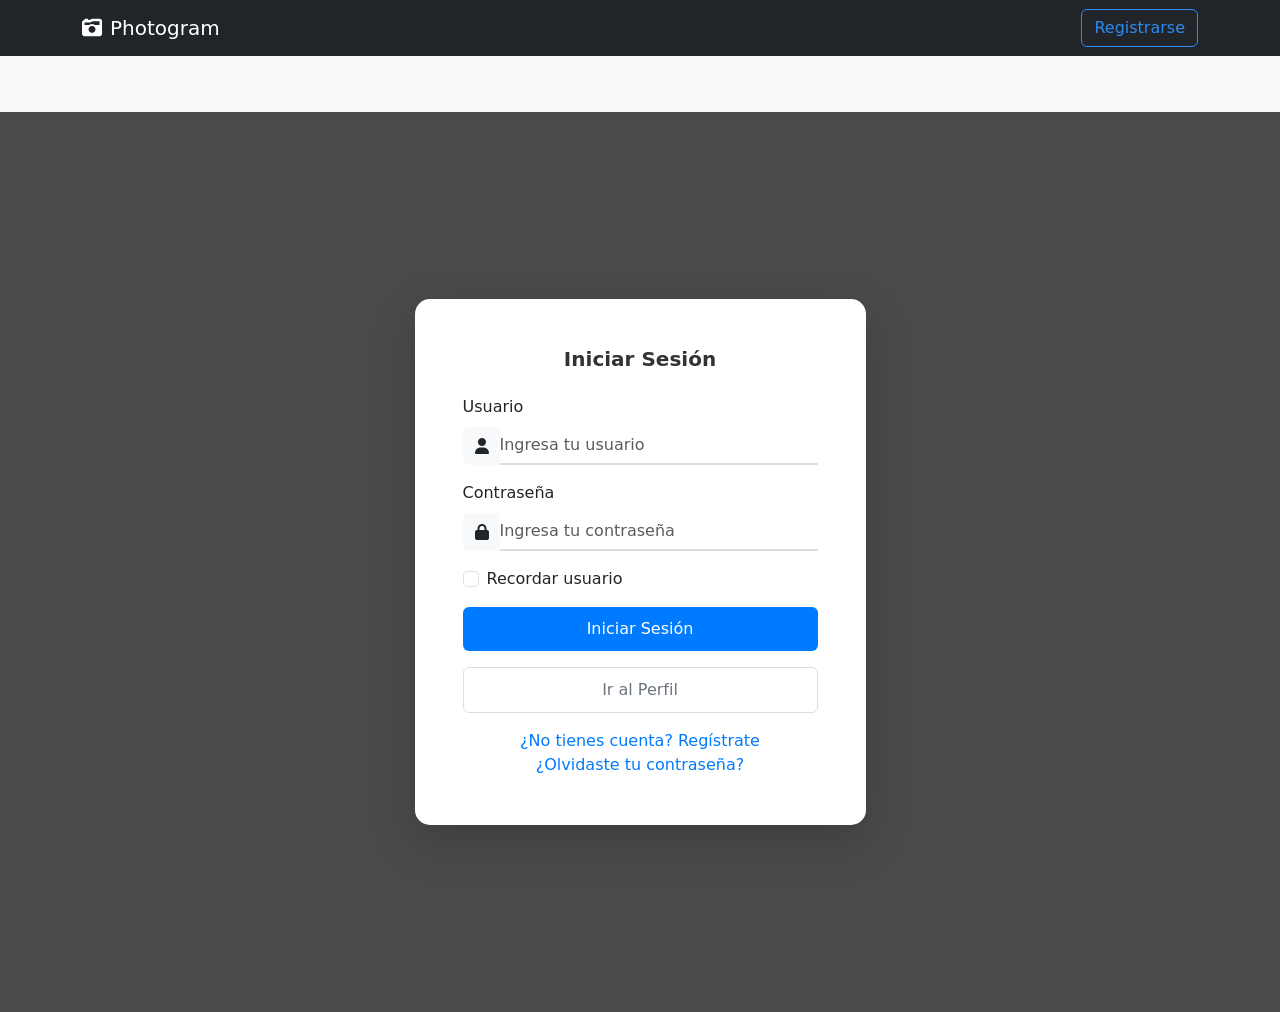
<file: login.html>
<!DOCTYPE html>
<html lang="es">
<head>
    <meta charset="UTF-8">
    <meta name="viewport" content="width=device-width, initial-scale=1.0">
    <title>Photogram - Iniciar Sesión</title>
    <link href="https://cdn.jsdelivr.net/npm/bootstrap@5.3.0/dist/css/bootstrap.min.css" rel="stylesheet">
    <link rel="stylesheet" href="https://cdnjs.cloudflare.com/ajax/libs/font-awesome/6.4.0/css/all.min.css">
    <link rel="stylesheet" href="css/styles.css">
</head>
<body class="bg-light">
    <!-- Navbar -->
    <nav class="navbar navbar-expand-lg navbar-dark bg-dark">
        <div class="container">
            <a class="navbar-brand" href="index.html">
                <i class="fas fa-camera-retro me-2"></i>Photogram
            </a>
            <div class="ms-auto">
                <a href="register.html" class="btn btn-outline-light">Registrarse</a>
            </div>
        </div>
    </nav>

    <!-- Login Section -->
    <section class="login-section vh-100 d-flex align-items-center">
        <div class="container">
            <div class="row justify-content-center">
                <div class="col-md-6 col-lg-5">
                    <div class="card shadow-lg">
                        <div class="card-body p-5">
                            <h2 class="card-title text-center mb-4">Iniciar Sesión</h2>
                            <form id="loginForm">
                                <!-- Campo Usuario -->
                                <div class="mb-3">
                                    <label for="username" class="form-label">Usuario</label>
                                    <div class="input-group">
                                        <span class="input-group-text">
                                            <i class="fas fa-user"></i>
                                        </span>
                                        <input type="text" 
                                               class="form-control" 
                                               id="username" 
                                               placeholder="Ingresa tu usuario" 
                                               required>
                                    </div>
                                </div>

                                <!-- Campo Contraseña -->
                                <div class="mb-3">
                                    <label for="password" class="form-label">Contraseña</label>
                                    <div class="input-group">
                                        <span class="input-group-text">
                                            <i class="fas fa-lock"></i>
                                        </span>
                                        <input type="password" 
                                               class="form-control" 
                                               id="password" 
                                               placeholder="Ingresa tu contraseña" 
                                               required>
                                    </div>
                                </div>

                                <!-- Recordar Usuario -->
                                <div class="mb-3 form-check">
                                    <input type="checkbox" 
                                           class="form-check-input" 
                                           id="remember">
                                    <label class="form-check-label" for="remember">
                                        Recordar usuario
                                    </label>
                                </div>

                                <!-- Botón de Iniciar Sesión -->
                                <button type="submit" class="btn btn-primary w-100 mb-3">
                                    Iniciar Sesión
                                </button>

                                <!-- Botón para ir al perfil directamente -->
                                <button type="button" class="btn btn-outline-secondary w-100 mb-3" onclick="window.location.href='profile.html'">
                                    Ir al Perfil
                                </button>

                                <!-- Enlaces Adicionales -->
                                <div class="text-center">
                                    <a href="register.html" class="text-decoration-none">
                                        ¿No tienes cuenta? Regístrate
                                    </a>
                                    <br>
                                    <a href="#" class="text-decoration-none">
                                        ¿Olvidaste tu contraseña?
                                    </a>
                                </div>
                            </form>
                        </div>
                    </div>
                </div>
            </div>
        </div>
    </section>

    <!-- Scripts -->
    <script src="https://code.jquery.com/jquery-3.6.0.min.js"></script>
    <script src="https://cdn.jsdelivr.net/npm/bootstrap@5.3.0/dist/js/bootstrap.bundle.min.js"></script>
    <script src="js/main.js"></script>
    <script>
        $(document).ready(function() {
            $('#loginForm').submit(function(e) {
                e.preventDefault();

                const username = $('#username').val();
                const password = $('#password').val();

                // Validar campos vacíos
                if (!username || !password) {
                    alert('Por favor, completa todos los campos.');
                    return;
                }

                // Simular login exitoso
                if (username === 'demo' && password === 'demo123') {
                    alert('Inicio de sesión exitoso. Redirigiendo...');
                    window.location.href = 'profile.html';  // Redirigir a la página de perfil
                } else {
                    alert('Usuario o contraseña incorrectos.');
                }
            });
        });
    </script>
</body>
</html>
</file>
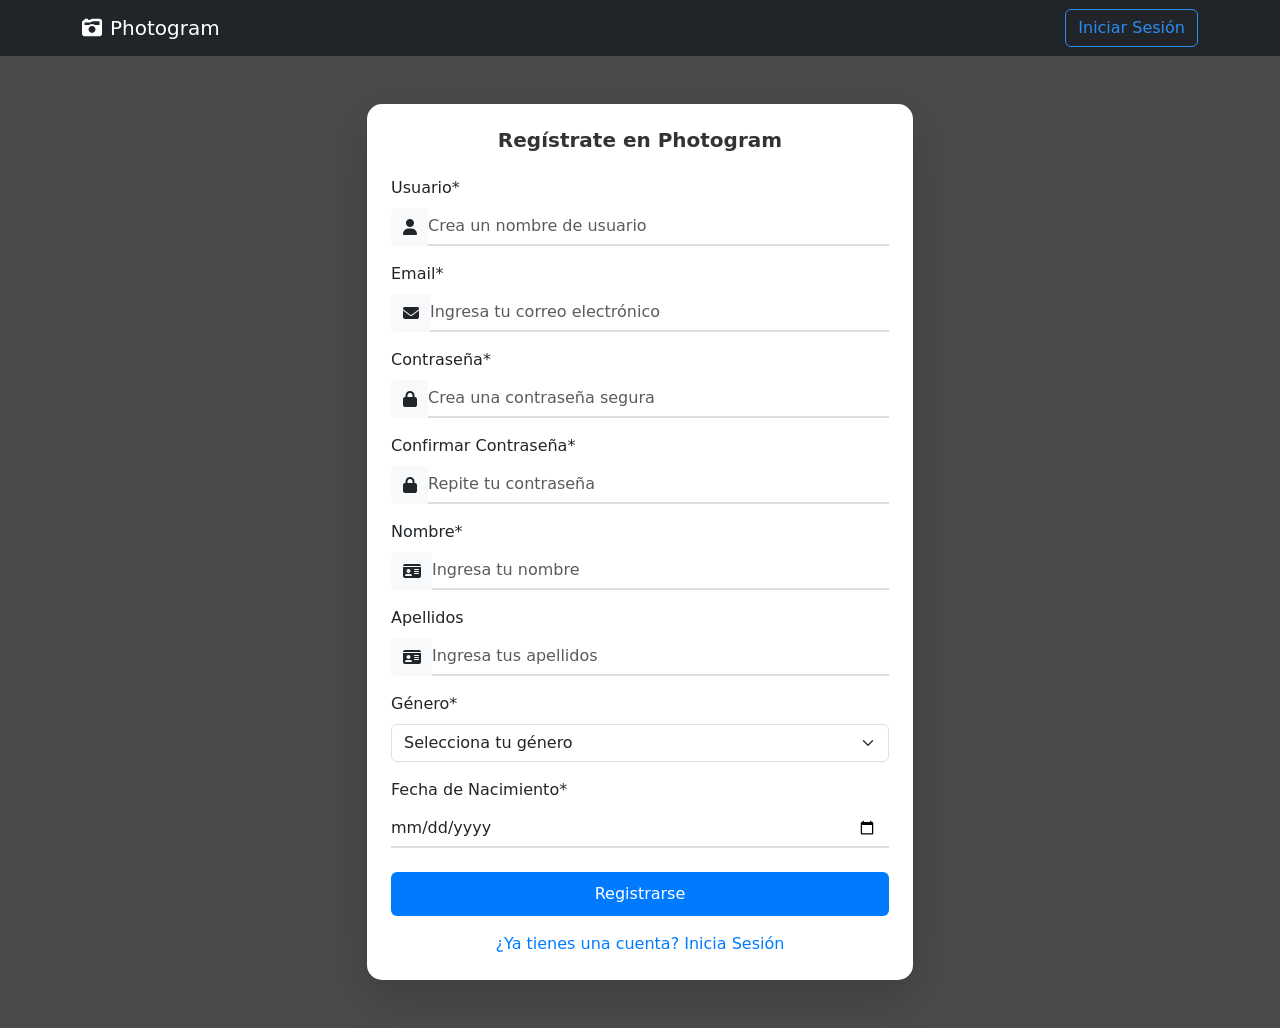
<file: register.html>
<!DOCTYPE html>
<html lang="es">
<head>
    <meta charset="UTF-8">
    <meta name="viewport" content="width=device-width, initial-scale=1.0">
    <title>Photogram - Registro</title>
    <link href="https://cdn.jsdelivr.net/npm/bootstrap@5.3.0/dist/css/bootstrap.min.css" rel="stylesheet">
    <link rel="stylesheet" href="https://cdnjs.cloudflare.com/ajax/libs/font-awesome/6.4.0/css/all.min.css">
    <link rel="stylesheet" href="css/styles.css">
</head>
<body class="bg-light">
    <!-- Navbar -->
    <nav class="navbar navbar-expand-lg navbar-dark bg-dark">
        <div class="container">
            <a class="navbar-brand" href="index.html">
                <i class="fas fa-camera-retro me-2"></i>Photogram
            </a>
            <div class="ms-auto">
                <a href="login.html" class="btn btn-outline-light">Iniciar Sesión</a>
            </div>
        </div>
    </nav>

    <!-- Registro Section -->
    <section class="register-section d-flex align-items-center py-5">
        <div class="container">
            <div class="row justify-content-center">
                <div class="col-md-8 col-lg-6">
                    <div class="card shadow-lg">
                        <div class="card-body p-4">
                            <h2 class="card-title text-center mb-4">Regístrate en Photogram</h2>
                            <form id="registerForm">
                                <!-- Campo Usuario -->
                                <div class="mb-3">
                                    <label for="username" class="form-label">Usuario*</label>
                                    <div class="input-group">
                                        <span class="input-group-text">
                                            <i class="fas fa-user"></i>
                                        </span>
                                        <input type="text" 
                                               class="form-control" 
                                               id="username" 
                                               placeholder="Crea un nombre de usuario" 
                                               required>
                                    </div>
                                </div>

                                <!-- Campo Email -->
                                <div class="mb-3">
                                    <label for="email" class="form-label">Email*</label>
                                    <div class="input-group">
                                        <span class="input-group-text">
                                            <i class="fas fa-envelope"></i>
                                        </span>
                                        <input type="email" 
                                               class="form-control" 
                                               id="email" 
                                               placeholder="Ingresa tu correo electrónico" 
                                               required>
                                    </div>
                                </div>

                                <!-- Campo Contraseña -->
                                <div class="mb-3">
                                    <label for="password" class="form-label">Contraseña*</label>
                                    <div class="input-group">
                                        <span class="input-group-text">
                                            <i class="fas fa-lock"></i>
                                        </span>
                                        <input type="password" 
                                               class="form-control" 
                                               id="password" 
                                               placeholder="Crea una contraseña segura" 
                                               required>
                                    </div>
                                </div>

                                <!-- Campo Confirmar Contraseña -->
                                <div class="mb-3">
                                    <label for="confirmPassword" class="form-label">Confirmar Contraseña*</label>
                                    <div class="input-group">
                                        <span class="input-group-text">
                                            <i class="fas fa-lock"></i>
                                        </span>
                                        <input type="password" 
                                               class="form-control" 
                                               id="confirmPassword" 
                                               placeholder="Repite tu contraseña" 
                                               required>
                                    </div>
                                </div>

                                <!-- Campo Nombre -->
                                <div class="mb-3">
                                    <label for="firstName" class="form-label">Nombre*</label>
                                    <div class="input-group">
                                        <span class="input-group-text">
                                            <i class="fas fa-id-card"></i>
                                        </span>
                                        <input type="text" 
                                               class="form-control" 
                                               id="firstName" 
                                               placeholder="Ingresa tu nombre" 
                                               required>
                                    </div>
                                </div>

                                <!-- Campo Apellidos -->
                                <div class="mb-3">
                                    <label for="lastName" class="form-label">Apellidos</label>
                                    <div class="input-group">
                                        <span class="input-group-text">
                                            <i class="fas fa-id-card"></i>
                                        </span>
                                        <input type="text" 
                                               class="form-control" 
                                               id="lastName" 
                                               placeholder="Ingresa tus apellidos">
                                    </div>
                                </div>

                                <!-- Campo Género -->
                                <div class="mb-3">
                                    <label for="gender" class="form-label">Género*</label>
                                    <select class="form-select" id="gender" required>
                                        <option value="">Selecciona tu género</option>
                                        <option value="Hombre">Hombre</option>
                                        <option value="Mujer">Mujer</option>
                                        <option value="No Aplica">No Aplica</option>
                                        <option value="Prefiero no Decirlo">Prefiero no Decirlo</option>
                                        <option value="Otro">Otro</option>
                                    </select>
                                    <input type="text" 
                                           class="form-control mt-2 d-none" 
                                           id="otherGender" 
                                           placeholder="Especifica tu género">
                                </div>

                                <!-- Campo Fecha de Nacimiento -->
                                <div class="mb-4">
                                    <label for="birthdate" class="form-label">Fecha de Nacimiento*</label>
                                    <input type="date" 
                                           class="form-control" 
                                           id="birthdate" 
                                           required>
                                </div>

                                <!-- Botón de Registro -->
                                <button type="submit" class="btn btn-primary w-100 mb-3">
                                    Registrarse
                                </button>

                                <!-- Enlace a Login -->
                                <div class="text-center">
                                    <a href="login.html" class="text-decoration-none">
                                        ¿Ya tienes una cuenta? Inicia Sesión
                                    </a>
                                </div>
                            </form>
                        </div>
                    </div>
                </div>
            </div>
        </div>
    </section>

    <!-- Scripts -->
    <script src="https://code.jquery.com/jquery-3.6.0.min.js"></script>
    <script src="https://cdn.jsdelivr.net/npm/bootstrap@5.3.0/dist/js/bootstrap.bundle.min.js"></script>
    <script src="js/main.js"></script>
</body>
</html>
</file>
<file: css/styles.css>
:root {
    --main-color: #2d8cf0;
    --hover-color: #1e78c8;
}

.card {
    transition: transform 0.3s, box-shadow 0.3s;
}

.card:hover {
    transform: translateY(-5px);
    box-shadow: 0 0.5rem 1rem rgba(0,0,0,0.15);
}

.like-btn {
    cursor: pointer;
    transition: color 0.3s;
}

.like-btn.liked {
    color: #dc3545;
}

.post-img {
    height: 300px;
    object-fit: cover;
}


/* Efectos y Estilos Nuevos */
.hero-section {
    background: linear-gradient(rgba(0,0,0,0.7), rgba(0,0,0,0.7)), 
                url('https://picsum.photos/1920/1080?random=0');
    background-size: cover;
    background-position: center;
    margin-top: 56px; /* Compensar navbar fija */
}

.hover-effect {
    transition: transform 0.3s ease, box-shadow 0.3s ease;
    border: none;
    border-radius: 15px;
    overflow: hidden;
}

.hover-effect:hover {
    transform: translateY(-5px);
    box-shadow: 0 10px 20px rgba(0,0,0,0.2);
}

.card-img-overlay {
    background: linear-gradient(transparent 60%, rgba(0,0,0,0.8));
    opacity: 0;
    transition: opacity 0.3s ease;
}

.card:hover .card-img-overlay {
    opacity: 1;
}

.btn-category {
    background: rgba(255,255,255,0.1);
    border: 2px solid rgba(255,255,255,0.2);
    color: white;
    border-radius: 30px;
    padding: 0.8rem 2rem;
    transition: all 0.3s ease;
}

.btn-category:hover {
    background: var(--main-color);
    border-color: transparent;
    transform: scale(1.05);
}

/* Layout Masonry */
.row[data-masonry] {
    margin-bottom: -1.5rem;
}

.col {
    margin-bottom: 1.5rem;
}


/* Estilos para la sección de login */
.login-section {
    background: linear-gradient(rgba(0,0,0,0.7), rgba(0,0,0,0.7)), 
                url('https://picsum.photos/1920/1080?random=13');
    background-size: cover;
    background-position: center;
    margin-top: 56px; /* Compensar navbar fija */
}

/* Estilos para la tarjeta de login */
.card {
    border: none;
    border-radius: 15px;
    overflow: hidden;
    transition: transform 0.3s ease, box-shadow 0.3s ease;
}

.card:hover {
    transform: translateY(-5px);
    box-shadow: 0 10px 20px rgba(0,0,0,0.2);
}

/* Estilos para los inputs */
.input-group-text {
    background-color: #f8f9fa;
    border: none;
}

.form-control {
    border: none;
    border-bottom: 2px solid #ddd;
    border-radius: 0;
    padding-left: 0;
    transition: border-color 0.3s ease;
}

.form-control:focus {
    box-shadow: none;
    border-color: #007bff;
}

/* Estilos para el botón de login */
.btn-primary {
    background-color: #007bff;
    border: none;
    padding: 10px;
    font-size: 1.1rem;
    transition: background-color 0.3s ease;
}

.btn-primary:hover {
    background-color: #0056b3;
}

/* Estilos para los enlaces */
.text-decoration-none {
    color: #007bff;
    transition: color 0.3s ease;
}

.text-decoration-none:hover {
    color: #0056b3;
}

/* Estilos para la sección de registro */
.register-section {
    background: linear-gradient(rgba(0,0,0,0.7), rgba(0,0,0,0.7)), 
                url('https://picsum.photos/1920/1080?random=14');
    background-size: cover;
    background-position: center;
    min-height: calc(100vh - 56px); /* Restar altura del navbar */
    padding-top: 2rem;
    padding-bottom: 2rem;
}

/* Estilos para la tarjeta de registro */
.card {
    border: none;
    border-radius: 15px;
    overflow: hidden;
    transition: transform 0.3s ease, box-shadow 0.3s ease;
    max-width: 600px; /* Limitar el ancho máximo */
    margin: 0 auto; /* Centrar la tarjeta */
}

.card:hover {
    transform: translateY(-5px);
    box-shadow: 0 10px 20px rgba(0,0,0,0.2);
}

/* Estilos para los inputs */
.input-group-text {
    background-color: #f8f9fa;
    border: none;
}

.form-control {
    border: none;
    border-bottom: 2px solid #ddd;
    border-radius: 0;
    padding-left: 0;
    transition: border-color 0.3s ease;
}

.form-control:focus {
    box-shadow: none;
    border-color: #007bff;
}

/* Estilos para el botón de registro */
.btn-primary {
    background-color: #007bff;
    border: none;
    padding: 10px;
    font-size: 1.1rem;
    transition: background-color 0.3s ease;
}

.btn-primary:hover {
    background-color: #0056b3;
}

/* Estilos para los enlaces */
.text-decoration-none {
    color: #007bff;
    transition: color 0.3s ease;
}

.text-decoration-none:hover {
    color: #0056b3;
}
/* Estilos para la tarjeta de perfil */
.card {
    border: none;
    border-radius: 15px;
    overflow: hidden;
    transition: transform 0.3s ease, box-shadow 0.3s ease;
}

.card:hover {
    transform: translateY(-5px);
    box-shadow: 0 10px 20px rgba(0,0,0,0.2);
}

/* Estilos para la foto de perfil */
.rounded-circle {
    border: 4px solid #fff;
    box-shadow: 0 0 10px rgba(0,0,0,0.1);
}

/* Estilos para los botones */
.btn-primary {
    background-color: #007bff;
    border: none;
    padding: 10px;
    font-size: 1rem;
    transition: background-color 0.3s ease;
}

.btn-primary:hover {
    background-color: #0056b3;
}

.btn-outline-secondary {
    border: 1px solid #ddd;
    padding: 10px;
    font-size: 1rem;
    transition: background-color 0.3s ease;
}

.btn-outline-secondary:hover {
    background-color: #f8f9fa;
}

/* Estilos para el overlay de las publicaciones */
.card-img-overlay {
    background: linear-gradient(transparent 60%, rgba(0,0,0,0.8));
    opacity: 0;
    transition: opacity 0.3s ease;
}

.card:hover .card-img-overlay {
    opacity: 1;
}

/* Estilos para el contenido del overlay */
.content-overlay {
    background: rgba(0,0,0,0.6);
    padding: 10px;
    border-radius: 10px;
}



/* Estilos específicos para la página de Timeline */

/* Contenedor principal */
main.container {
    padding-top: 2rem;
    padding-bottom: 2rem;
}

/* Título de la sección */
main h2 {
    font-size: 2rem;
    font-weight: bold;
    color: var(--main-color);
    margin-bottom: 2rem;
}

/* Tarjetas de publicaciones */
.card {
    border: none;
    border-radius: 15px;
    overflow: hidden;
    transition: transform 0.3s ease, box-shadow 0.3s ease;
    background-color: #fff;
}

.card:hover {
    transform: translateY(-5px);
    box-shadow: 0 10px 20px rgba(0, 0, 0, 0.2);
}

/* Imagen de la publicación */
.card-img-top {
    height: 200px;
    object-fit: cover;
    width: 100%;
}

/* Cuerpo de la tarjeta */
.card-body {
    padding: 1.5rem;
}

/* Título de la tarjeta (nombre del usuario) */
.card-title {
    font-size: 1.25rem;
    font-weight: bold;
    color: #333;
    margin-bottom: 0.5rem;
}

/* Descripción de la publicación */
.card-text {
    font-size: 1rem;
    color: #666;
    margin-bottom: 0;
}

/* Efecto de carga suave para las publicaciones */
.col {
    opacity: 0;
    transform: translateY(20px);
    transition: opacity 0.5s ease, transform 0.5s ease;
}

.col.visible {
    opacity: 1;
    transform: translateY(0);
}

/* Estilos para el botón de "Mi Perfil" en el navbar */
.navbar .btn-outline-light {
    border-color: var(--main-color);
    color: var(--main-color);
    transition: background-color 0.3s ease, color 0.3s ease;
}

.navbar .btn-outline-light:hover {
    background-color: var(--main-color);
    color: #fff;
}

/* Estilos para el fondo de la página */
body.bg-light {
    background-color: #f8f9fa !important;
}




/* Estilos específicos para la página de Timeline */

/* Contenedor principal */
main.container {
    padding-top: 2rem;
    padding-bottom: 2rem;
}

/* Título de la sección */
main h2 {
    font-size: 2rem;
    font-weight: bold;
    color: var(--main-color);
    margin-bottom: 2rem;
}

/* Tarjetas de publicaciones */
.card {
    border: none;
    border-radius: 15px;
    overflow: hidden;
    transition: transform 0.3s ease, box-shadow 0.3s ease;
    background-color: #fff;
}

.card:hover {
    transform: translateY(-5px);
    box-shadow: 0 10px 20px rgba(0, 0, 0, 0.2);
}

/* Imagen de la publicación */
.card-img-top {
    height: 200px;
    object-fit: cover;
    width: 100%;
}

/* Cuerpo de la tarjeta */
.card-body {
    padding: 1.5rem;
}

/* Título de la tarjeta (nombre del usuario) */
.card-title {
    font-size: 1.25rem;
    font-weight: bold;
    color: #333;
    margin-bottom: 0.5rem;
}

/* Descripción de la publicación */
.card-text {
    font-size: 1rem;
    color: #666;
    margin-bottom: 0;
}

/* Efecto de carga suave para las publicaciones */
.col {
    opacity: 0;
    transform: translateY(20px);
    transition: opacity 0.5s ease, transform 0.5s ease;
}

.col.visible {
    opacity: 1;
    transform: translateY(0);
}

/* Estilos para el botón de "Mi Perfil" en el navbar */
.navbar .btn-outline-light {
    border-color: var(--main-color);
    color: var(--main-color);
    transition: background-color 0.3s ease, color 0.3s ease;
}

.navbar .btn-outline-light:hover {
    background-color: var(--main-color);
    color: #fff;
}

/* Estilos para el fondo de la página */
body.bg-light {
    background-color: #f8f9fa !important;
}
</file>
